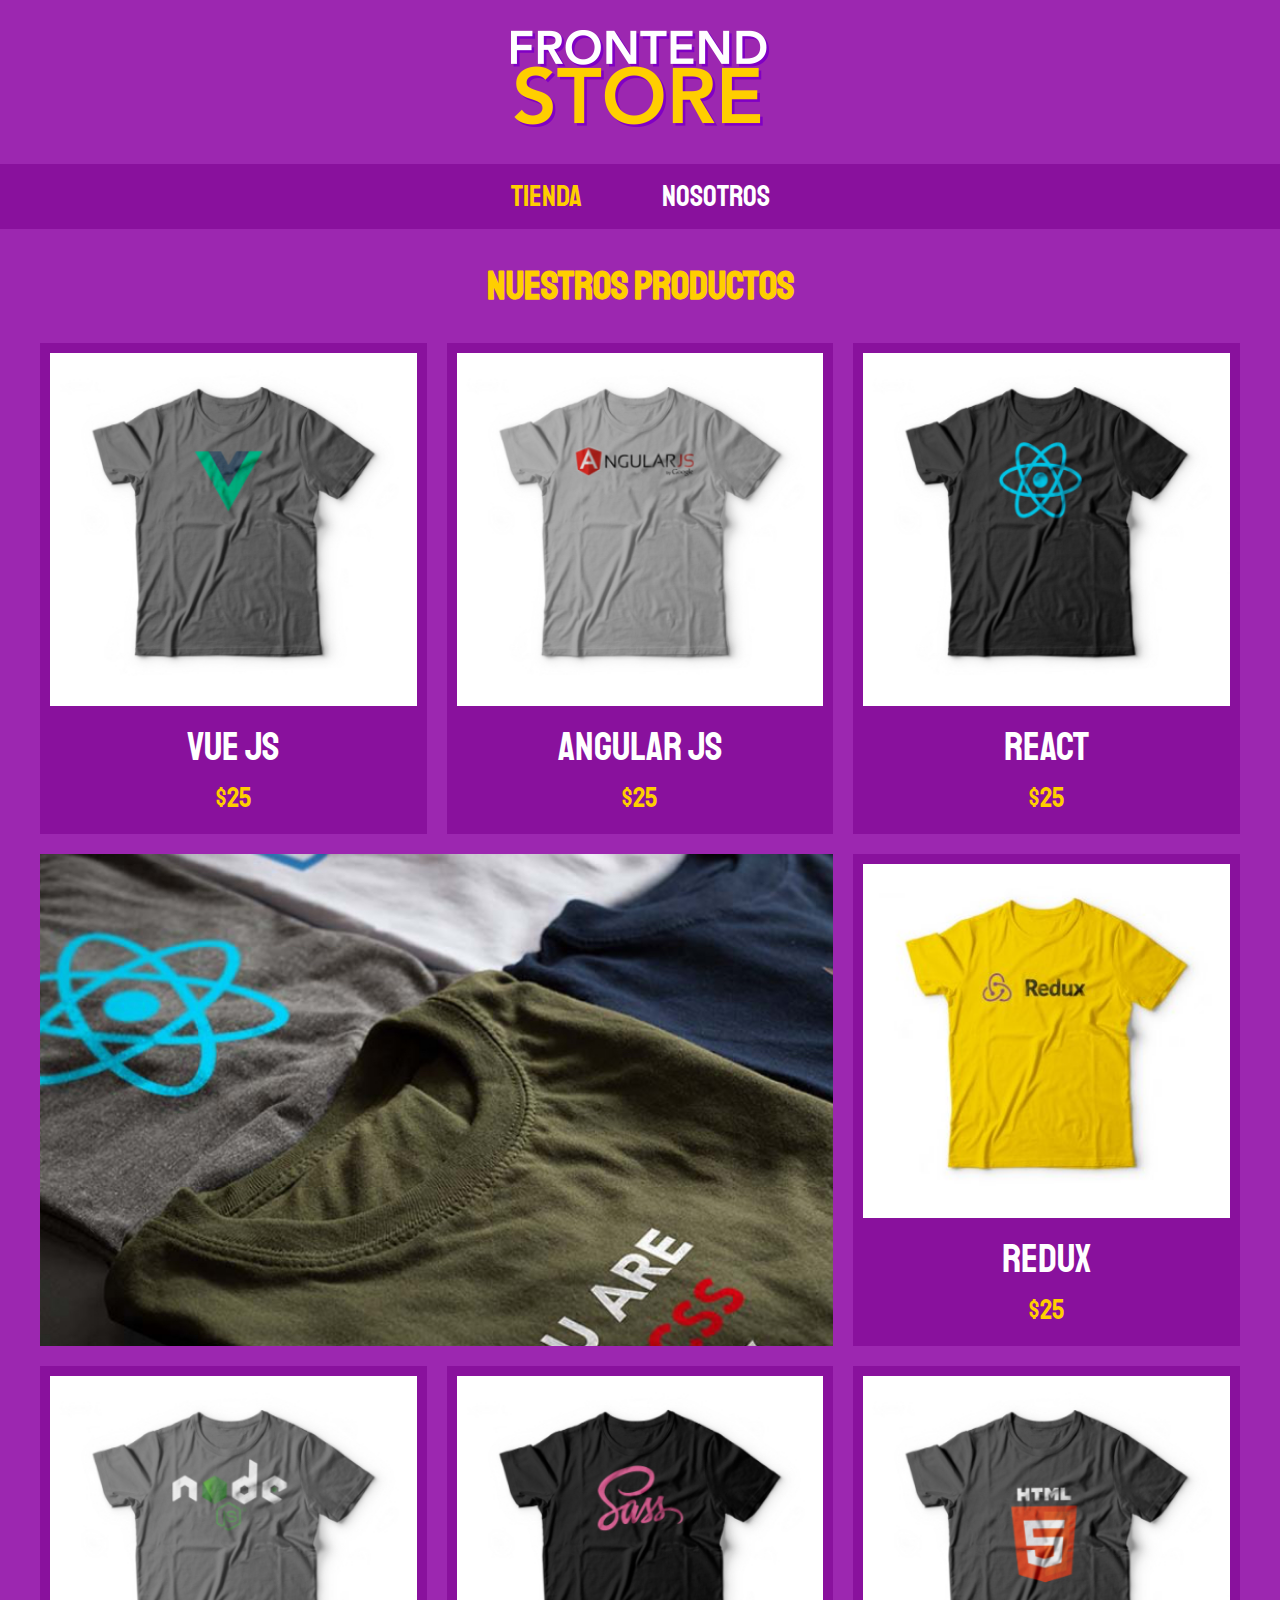
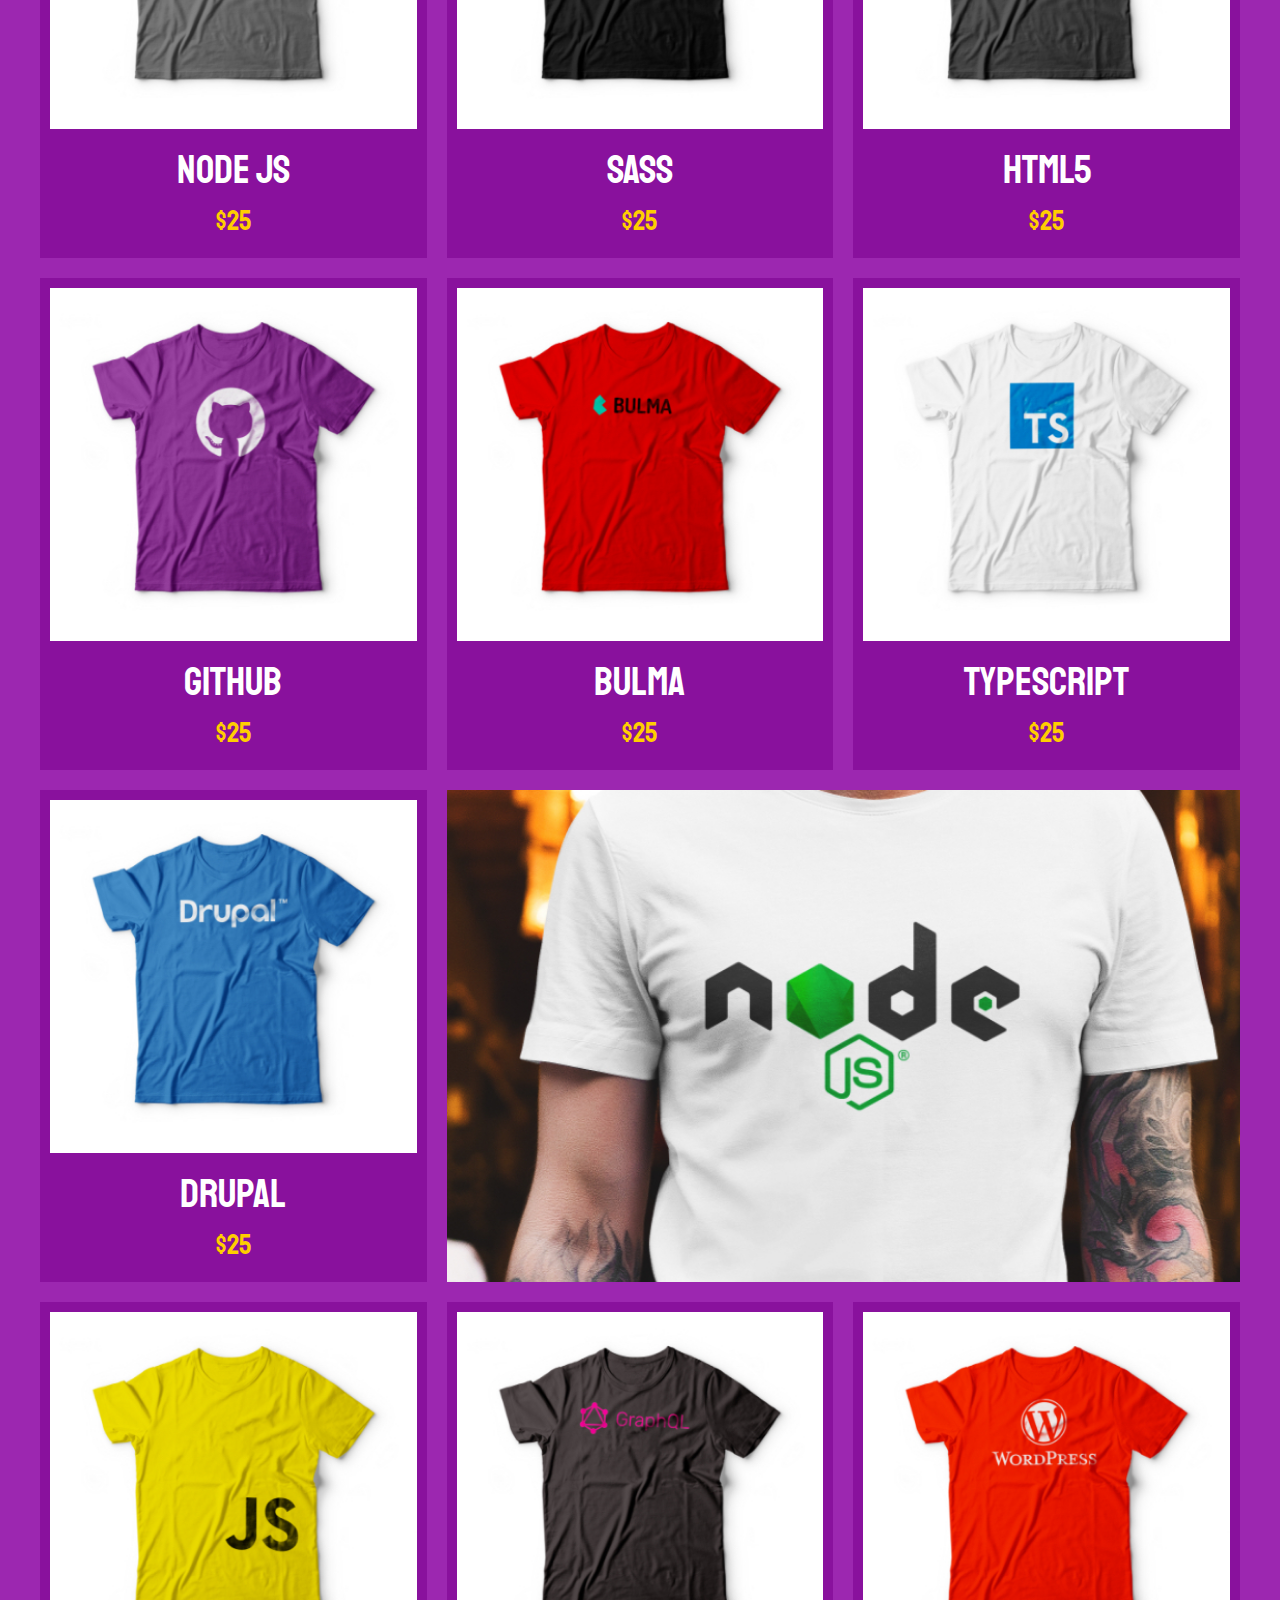
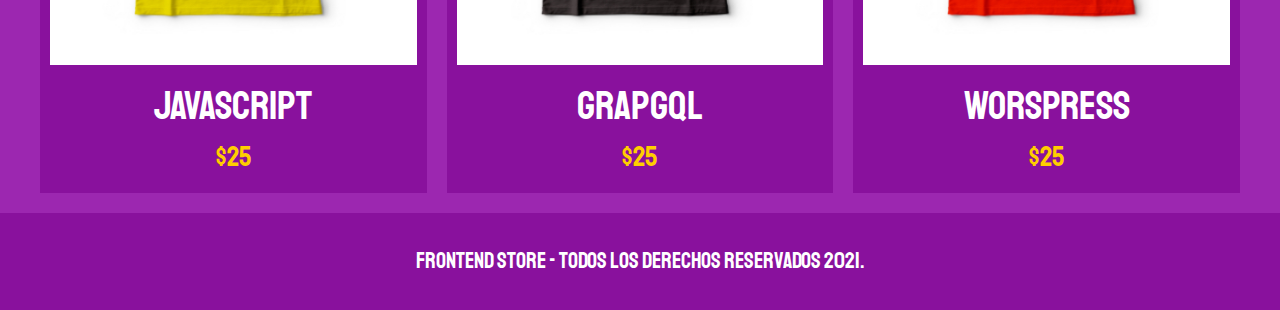
<file: index.html>
<!DOCTYPE html>
<html lang="en">
  <head>
    <meta charset="UTF-8" />
    <meta http-equiv="X-UA-Compatible" content="IE=edge" />
    <meta name="viewport" content="width=device-width, initial-scale=1.0" />
    <link rel="stylesheet" href="css/normalize.css" />
    <link rel="preconnect" href="https://fonts.googleapis.com" />
    <link rel="preconnect" href="https://fonts.gstatic.com" crossorigin />
    <link rel="preconnect" href="https://fonts.googleapis.com" />
    <link rel="preconnect" href="https://fonts.gstatic.com" crossorigin />
    <link
      href="https://fonts.googleapis.com/css2?family=Staatliches&display=swap"
      rel="stylesheet"
    />
    <link rel="stylesheet" href="css/style.css" />
    <title>FrontEnd Store</title>
  </head>
  <body>
    <header class="header">
      <a href="index.html">
        <img class="header__logo" src="img/logo.png" alt="Logotipo" />
      </a>
    </header>
    <nav class="navegacion">
      <a class="navegacion__enlace navegacion__enlace--activo" href="index.html"
        >Tienda</a
      >
      <a class="navegacion__enlace" href="nosotros.html">Nosotros</a>
    </nav>
    <main class="contenedor">
    <h1>
        Nuestros Productos
    </h1>
    <div class="grid">
      <div class="producto">
        <a href="producto.html">
          <img class="producto__imagen" src="img/1.jpg" alt="imagen camisa">
          <div class="producto__informacion">
            <p class="producto__nombre">Vue JS</p>
            <p class="producto__precio">$25</p>
          </div>
        </a>
      </div> <!--producto-->
      <div class="producto">
        <a href="producto.html">
          <img class="producto__imagen" src="img/2.jpg" alt="imagen camisa">
          <div class="producto__informacion">
            <p class="producto__nombre">Angular JS</p>
            <p class="producto__precio">$25</p>
          </div>
        </a>
      </div> <!--producto-->
      <div class="producto">
        <a href="producto.html">
          <img class="producto__imagen" src="img/3.jpg" alt="imagen camisa">
          <div class="producto__informacion">
            <p class="producto__nombre">React</p>
            <p class="producto__precio">$25</p>
          </div>
        </a>
      </div> <!--producto-->
      <div class="producto">
        <a href="producto.html">
          <img class="producto__imagen" src="img/4.jpg" alt="imagen camisa">
          <div class="producto__informacion">
            <p class="producto__nombre">Redux</p>
            <p class="producto__precio">$25</p>
          </div>
        </a>
      </div> <!--producto-->
      <div class="producto">
        <a href="producto.html">
          <img class="producto__imagen" src="img/5.jpg" alt="imagen camisa">
          <div class="producto__informacion">
            <p class="producto__nombre">Node JS</p>
            <p class="producto__precio">$25</p>
          </div>
        </a>
      </div> <!--producto-->
      <div class="producto">
        <a href="producto.html">
          <img class="producto__imagen" src="img/6.jpg" alt="imagen camisa">
          <div class="producto__informacion">
            <p class="producto__nombre">Sass</p>
            <p class="producto__precio">$25</p>
          </div>
        </a>
      </div> <!--producto-->
      <div class="producto">
        <a href="producto.html">
          <img class="producto__imagen" src="img/7.jpg" alt="imagen camisa">
          <div class="producto__informacion">
            <p class="producto__nombre">HTML5</p>
            <p class="producto__precio">$25</p>
          </div>
        </a>
      </div> <!--producto-->
      <div class="producto">
        <a href="producto.html">
          <img class="producto__imagen" src="img/8.jpg" alt="imagen camisa">
          <div class="producto__informacion">
            <p class="producto__nombre">GitHub</p>
            <p class="producto__precio">$25</p>
          </div>
        </a>
      </div> <!--producto-->
      <div class="producto">
        <a href="producto.html">
          <img class="producto__imagen" src="img/9.jpg" alt="imagen camisa">
          <div class="producto__informacion">
            <p class="producto__nombre">Bulma</p>
            <p class="producto__precio">$25</p>
          </div>
        </a>
      </div> <!--producto-->
      <div class="producto">
        <a href="producto.html">
          <img class="producto__imagen" src="img/10.jpg" alt="imagen camisa">
          <div class="producto__informacion">
            <p class="producto__nombre">TypeScript</p>
            <p class="producto__precio">$25</p>
          </div>
        </a>
      </div> <!--producto-->
      <div class="producto">
        <a href="producto.html">
          <img class="producto__imagen" src="img/11.jpg" alt="imagen camisa">
          <div class="producto__informacion">
            <p class="producto__nombre">Drupal</p>
            <p class="producto__precio">$25</p>
          </div>
        </a>
      </div> <!--producto-->
      <div class="producto">
        <a href="producto.html">
          <img class="producto__imagen" src="img/12.jpg" alt="imagen camisa">
          <div class="producto__informacion">
            <p class="producto__nombre">JavaScript</p>
            <p class="producto__precio">$25</p>
          </div>
        </a>
      </div> <!--producto-->
      <div class="producto">
        <a href="producto.html">
          <img class="producto__imagen" src="img/13.jpg" alt="imagen camisa">
          <div class="producto__informacion">
            <p class="producto__nombre">GrapgQL</p>
            <p class="producto__precio">$25</p>
          </div>
        </a>
      </div> <!--producto-->
      <div class="producto">
        <a href="producto.html">
          <img class="producto__imagen" src="img/14.jpg" alt="imagen camisa">
          <div class="producto__informacion">
            <p class="producto__nombre">WorsPress</p>
            <p class="producto__precio">$25</p>
          </div>
        </a>
      </div> <!--producto-->
      <div class="grafico grafico--camisa"></div>
      <div class="grafico grafico--node"></div>
    </div>
    </main>
    <footer class="footer">
      <p class="footer__texto">
        FrontEnd Store - Todos los derechos Reservados 2021.
      </p>
    </footer>
  </body>
</html>
</file>
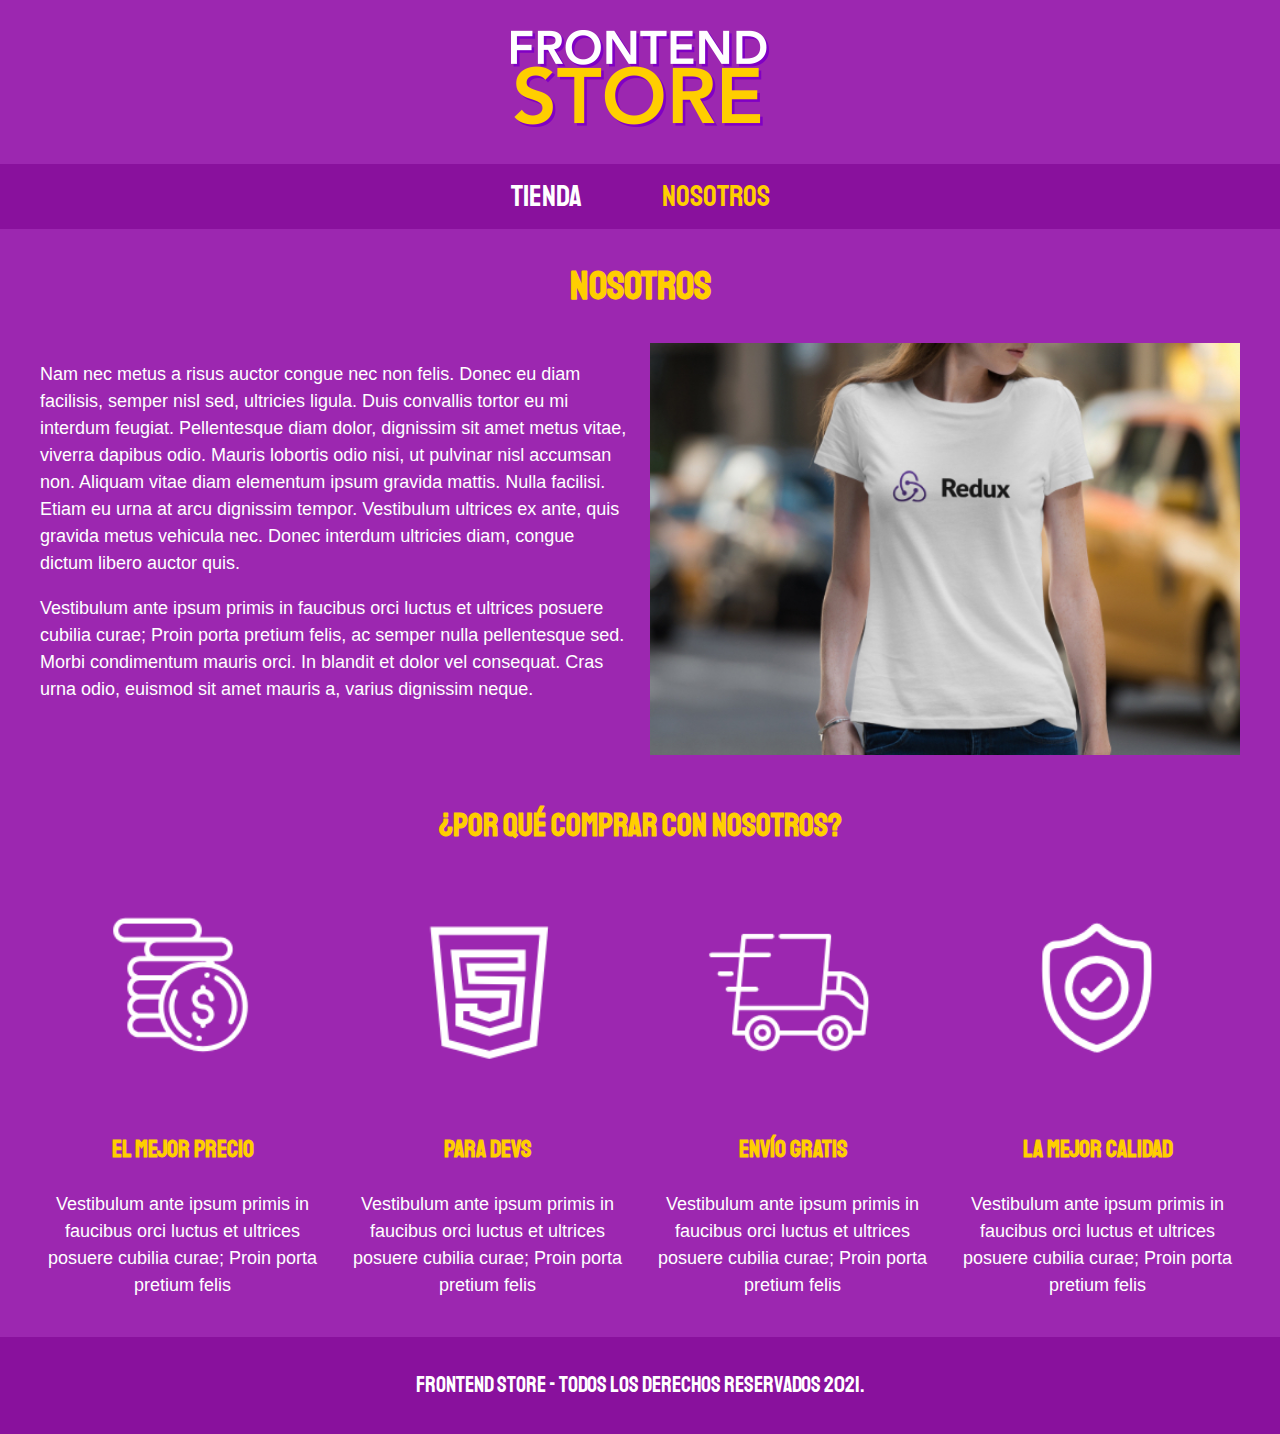
<file: nosotros.html>
<!DOCTYPE html>
<html lang="en">
  <head>
    <meta charset="UTF-8" />
    <meta http-equiv="X-UA-Compatible" content="IE=edge" />
    <meta name="viewport" content="width=device-width, initial-scale=1.0" />
    <link rel="stylesheet" href="css/normalize.css" />
    <link rel="preconnect" href="https://fonts.googleapis.com" />
    <link rel="preconnect" href="https://fonts.gstatic.com" crossorigin />
    <link rel="preconnect" href="https://fonts.googleapis.com" />
    <link rel="preconnect" href="https://fonts.gstatic.com" crossorigin />
    <link
      href="https://fonts.googleapis.com/css2?family=Staatliches&display=swap"
      rel="stylesheet"
    />
    <link rel="stylesheet" href="css/style.css" />
    <title>FrontEnd Store</title>
  </head>
  <body>
    <header class="header">
      <a href="index.html">
        <img class="header__logo" src="img/logo.png" alt="Logotipo" />
      </a>
    </header>
    <nav class="navegacion">
      <a class="navegacion__enlace" href="index.html">Tienda</a>
      <a
        class="navegacion__enlace navegacion__enlace--activo"
        href="nosotros.html"
        >Nosotros</a
      >
    </nav>
    <main class="contenedor">
      <h1>Nosotros</h1>
      <div class="nosotros">
        <div class="nosotros__contenido">
          <p>
            Nam nec metus a risus auctor congue nec non felis. Donec eu diam
            facilisis, semper nisl sed, ultricies ligula. Duis convallis tortor
            eu mi interdum feugiat. Pellentesque diam dolor, dignissim sit amet
            metus vitae, viverra dapibus odio. Mauris lobortis odio nisi, ut
            pulvinar nisl accumsan non. Aliquam vitae diam elementum ipsum
            gravida mattis. Nulla facilisi. Etiam eu urna at arcu dignissim
            tempor. Vestibulum ultrices ex ante, quis gravida metus vehicula
            nec. Donec interdum ultricies diam, congue dictum libero auctor
            quis.
          </p>
          <p>
            Vestibulum ante ipsum primis in faucibus orci luctus et ultrices
            posuere cubilia curae; Proin porta pretium felis, ac semper nulla
            pellentesque sed. Morbi condimentum mauris orci. In blandit et dolor
            vel consequat. Cras urna odio, euismod sit amet mauris a, varius
            dignissim neque.
          </p>
        </div>
        <img
          class="nosotros__imagen"
          src="img/nosotros.jpg"
          alt="Nosotros imagen"
        />
      </div>
    </main>
    <section class="contenedor">
      <h2>¿Por qué comprar con nosotros?</h2>
      <div class="bloques">
        <div class="bloque">
          <img
            class="bloque__imagen"
            src="img/icono_1.png"
            alt="porque comprar"
          />
          <h3 class="bloque__titulo">El mejor precio</h3>
          <p class="bloque__descripcion">
            Vestibulum ante ipsum primis in faucibus orci luctus et ultrices
            posuere cubilia curae; Proin porta pretium felis
          </p>
        </div> <!--bloque-->
        <div class="bloque">
          <img
            class="bloque__imagen"
            src="img/icono_2.png"
            alt="para devs"
          />
          <h3 class="bloque__titulo">Para Devs</h3>
          <p class="bloque__descripcion">
            Vestibulum ante ipsum primis in faucibus orci luctus et ultrices
            posuere cubilia curae; Proin porta pretium felis
          </p>
        </div> <!--bloque-->
        <div class="bloque">
          <img
            class="bloque__imagen"
            src="img/icono_3.png"
            alt="envio gratis"
          />
          <h3 class="bloque__titulo">Envío Gratis</h3>
          <p class="bloque__descripcion">
            Vestibulum ante ipsum primis in faucibus orci luctus et ultrices
            posuere cubilia curae; Proin porta pretium felis
          </p>
        </div> <!--bloque-->
        <div class="bloque">
          <img
            class="bloque__imagen"
            src="img/icono_4.png"
            alt="mejor calidad"
          />
          <h3 class="bloque__titulo">La Mejor Calidad</h3>
          <p class="bloque__descripcion">
            Vestibulum ante ipsum primis in faucibus orci luctus et ultrices
            posuere cubilia curae; Proin porta pretium felis
          </p>
        </div> <!--bloque-->
      </div> <!--bloques-->
    </section>
    <footer class="footer">
      <p class="footer__texto">
        FrontEnd Store - Todos los derechos Reservados 2021.
      </p>
    </footer>
  </body>
</html>
</file>
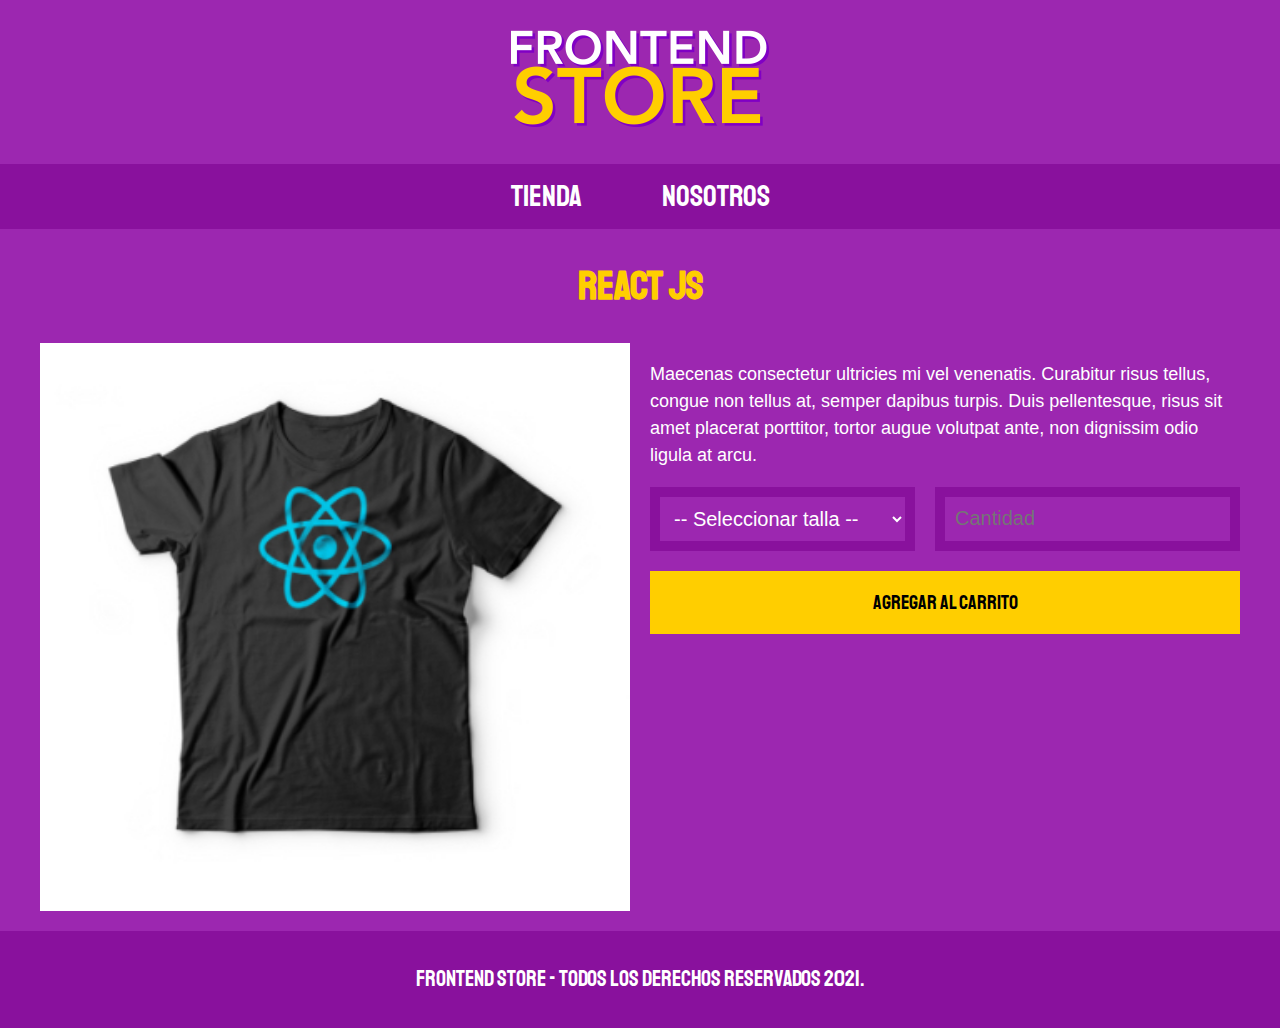
<file: producto.html>
<!DOCTYPE html>
<html lang="en">
  <head>
    <meta charset="UTF-8" />
    <meta http-equiv="X-UA-Compatible" content="IE=edge" />
    <meta name="viewport" content="width=device-width, initial-scale=1.0" />
    <link rel="stylesheet" href="css/normalize.css" />
    <link rel="preconnect" href="https://fonts.googleapis.com" />
    <link rel="preconnect" href="https://fonts.gstatic.com" crossorigin />
    <link rel="preconnect" href="https://fonts.googleapis.com" />
    <link rel="preconnect" href="https://fonts.gstatic.com" crossorigin />
    <link
      href="https://fonts.googleapis.com/css2?family=Staatliches&display=swap"
      rel="stylesheet"
    />
    <link rel="stylesheet" href="css/style.css" />
    <title>FrontEnd Store</title>
  </head>
  <body>
    <header class="header">
      <a href="index.html">
        <img class="header__logo" src="img/logo.png" alt="Logotipo" />
      </a>
    </header>
    <nav class="navegacion">
      <a class="navegacion__enlace" href="index.html">Tienda</a>
      <a class="navegacion__enlace" href="nosotros.html">Nosotros</a>
    </nav>
    <main class="contenedor">
      <h1>React JS</h1>
      <div class="camisa">
        <img class="camisa__imagen" src="img/3.jpg" alt="Imagen del Producto" />
        <div class="camisa__contenido">
          <p>
            Maecenas consectetur ultricies mi vel venenatis. Curabitur risus
            tellus, congue non tellus at, semper dapibus turpis. Duis
            pellentesque, risus sit amet placerat porttitor, tortor augue
            volutpat ante, non dignissim odio ligula at arcu.
          </p>
          <form class="formulario">
            <select class="formulario__campo">
              <option disabled selected>-- Seleccionar talla --</option>
              <option>Chica</option>
              <option>Mediana</option>
              <option>Grande</option>
            </select>
            <input
              class="formulario__campo"
              type="number"
              placeholder="Cantidad"
              min="1"
            />
            <input
              class="formulario__submit"
              type="submit"
              value="Agregar al Carrito"
            />
          </form>
        </div>
      </div>
    </main>
    <footer class="footer">
      <p class="footer__texto">
        FrontEnd Store - Todos los derechos Reservados 2021.
      </p>
    </footer>
  </body>
</html>
</file>
<file: css/style.css>
:root {
  --primario: #9c27b0;
  --primarioObscuro: #89119d;
  --secundario: #ffce00;
  --secundarioObscuro: rgb(233, 187, 2);
  --blanco: #fff;
  --negro: #000;
  --fuentePrincipal: "Staatliches", cursive;
}

/* Globales */

html {
  box-sizing: border-box;
  font-size: 62.5%; /*Permite conversion de px a rem*/
}
*,
*:before,
*:after {
  box-sizing: inherit;
}

body {
  background-color: var(--primario);
  font-size: 1.6rem;
  line-height: 1.5;
}

p {
  font-size: 1.8rem;
  font-family: Arial, Helvetica, sans-serif;
  color: var(--blanco);
}
a {
  text-decoration: none;
}
img {
  width: 100%;
}
.contenedor {
  max-width: 120rem;
  margin: 0 auto;
}
h1,
h2,
h3 {
  text-align: center;
  color: var(--secundario);
  font-family: var(--fuentePrincipal);
}
h1 {
  font-size: 4rem;
}
h2 {
  font-size: 3.2rem;
}
h3 {
  font-size: 2.4rem;
}

/* Header */
.header {
  display: flex;
  justify-content: center;
}
.header__logo {
  margin: 3rem 0;
}

/* Footer */
.footer {
  background-color: var(--primarioObscuro);
  padding: 1rem 0;
  margin-top: 2rem;
}
.footer__texto {
  text-align: center;
  font-family: var(--fuentePrincipal);
  font-size: 2.2rem;
}

/* Navegacion */
.navegacion {
  background-color: var(--primarioObscuro);
  padding: 1rem 0;
  display: flex;
  justify-content: center;
  gap: 6rem; /*Manera nueva pero no muy soportado*/
}
.navegacion__enlace {
  font-family: var(--fuentePrincipal);
  color: var(--blanco);
  font-size: 3rem;
  margin-right: 2rem;
}
.navegacion__enlace:last-of-type {
  margin-right: 0;
}
.navegacion__enlace--activo,
.navegacion__enlace:hover {
  color: var(--secundario);
}

/* Grid */
.grid {
  display: grid;
  grid-template-columns: repeat(2, 1fr);
  gap: 2rem;
}
@media (min-width: 768px) {
  .grid {
    grid-template-columns: repeat(3, 1fr);
  }
}

/* Producto */

.producto {
  background-color: var(--primarioObscuro);
  padding: 1rem;
}
.producto__nombre {
  font-size: 4rem;
}
.producto__precio {
  font-size: 2.8rem;
  color: var(--secundario);
}
.producto__nombre,
.producto__precio {
  font-family: var(--fuentePrincipal);
  margin: 1rem 0;
  text-align: center;
  line-height: 1.2;
}

/* Grafico */
.grafico {
  min-height: 30rem;
  background-repeat: no-repeat;
  background-size: cover;
  grid-column: 1/3;
}
.grafico--camisa {
  grid-row: 2/3;
  background-image: url(../img/grafico1.jpg);
  width: 100%;
}
.grafico--node {
  background-image: url(../img/grafico2.jpg);
  grid-row: 8/9;
}
@media (min-width: 768px) {
  .grafico--node {
    grid-row: 5/6;
    grid-column: 2/4;
  }
}

/* Nosotros */
.nosotros {
  display: grid;
  grid-template-rows: repeat(2, auto);
}
.nosotros__contenido {
  grid-column: 1/2;
  grid-row: 2/3;
}
.nosotros__imagen {
  grid-column: 1/2;
  grid-row: 1/2;
}
@media (min-width: 768px) {
  .nosotros {
    grid-template-columns: repeat(2, 1fr);
    gap: 2rem;
  }
  .nosotros__imagen {
    grid-column: 2/3;
  }
  .nosotros__contenido {
    grid-column: 1/2;
    grid-row: 1/2;
  }
}

/* Bloques */
.bloques {
  display: grid;
  grid-template-columns: repeat(2, 1fr);
  column-gap: 2rem;
}

@media (min-width: 768px) {
  .bloques {
    grid-template-columns: repeat(4, 1fr);
  }
}
.bloque__descripcion {
  text-align: center;
}

/* Producto */

@media (min-width: 768px) {
  .camisa {
    display: grid;
    grid-template-columns: repeat(2, 1fr);
    column-gap: 2rem;
  }
}
.formulario {
display: grid;
grid-template-columns: repeat(2, 1fr);
gap: 2rem;
}
.formulario__campo {
  border: 1rem solid var(--primarioObscuro);
  background-color: transparent;
  color: var(--blanco);
  font-size: 2rem;
  font-family: Arial, Helvetica, sans-serif;
  padding: 1rem;
}
.formulario__submit {
  border: none;
  background-color: var(--secundario);
  font-family: var(--fuentePrincipal);
  font-size: 2rem;
  padding: 2rem;
  cursor: pointer;
  transition: 300ms all ease-in-out;
  grid-column: 1/3;
}
.formulario__submit:hover {
  border: none;
  background-color: var(--secundarioObscuro);

}
</file>
